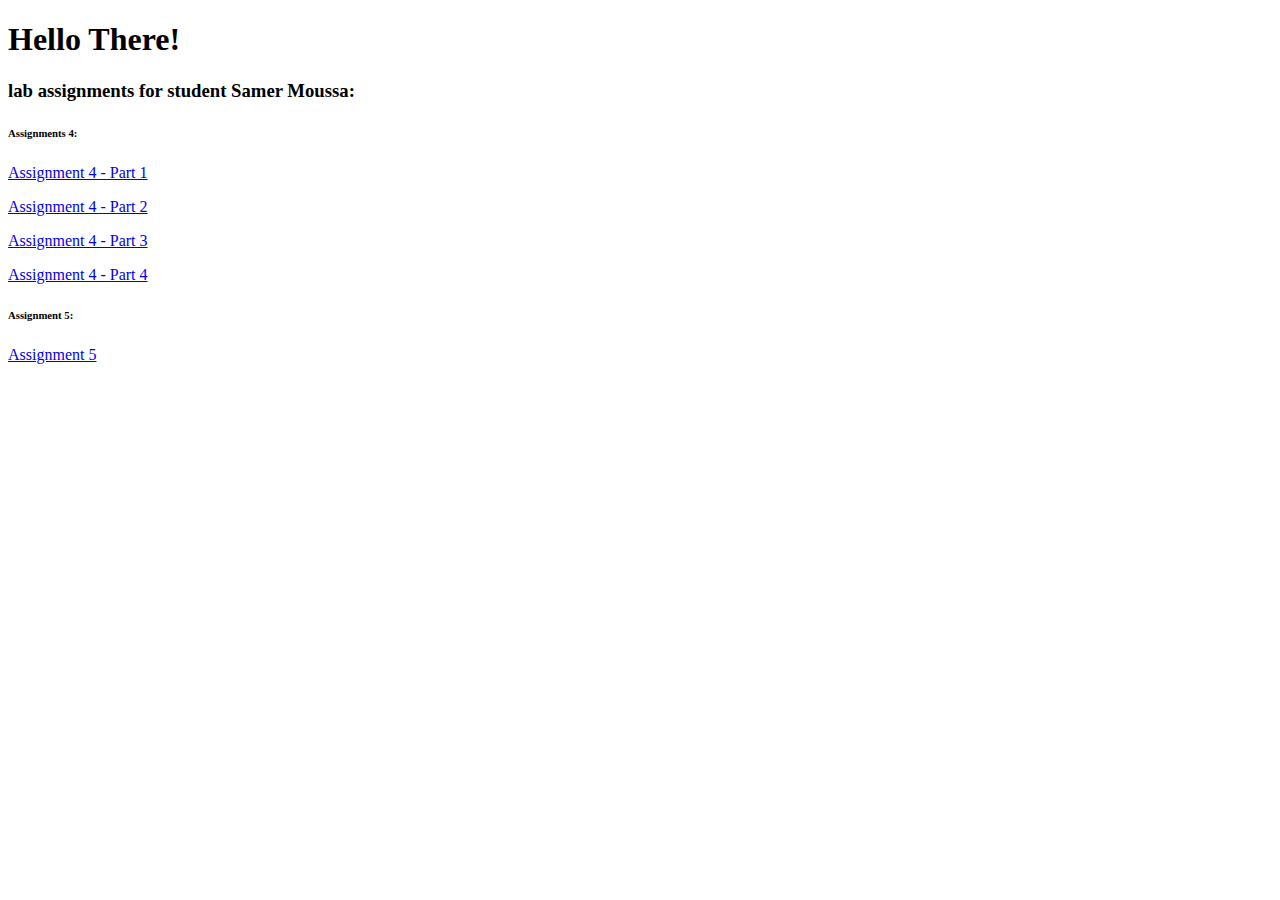
<file: index.html>
<!DOCTYPE html>
<html lang="en">
<head>
    <meta charset="utf-8">
<title>Home Page</title>
        <!--
    Name: Samer Moussa
    Due date: august 15th, 2024
    File Name: index.html
    description: assignments index page
    -->
</head>
<body>
<h1> Hello There! </br></h1>

<h3> lab assignments for student Samer Moussa: </br></h3>
<h6> Assignments 4: </br></h6>
<p> <a href="./Part1/index.html">Assignment 4 - Part 1</a> </p>
<p> <a href="./Part2/index.html">Assignment 4 - Part 2</a> </p>
<p> <a href="./Part3/index.html">Assignment 4 - Part 3</a> </p>
<p> <a href="./Part4/index.html">Assignment 4 - Part 4</a> </p>
<h6> Assignment 5: </br></h6>
<p> <a href="./assignment 5/index.html"> Assignment 5</a></p>
</file>
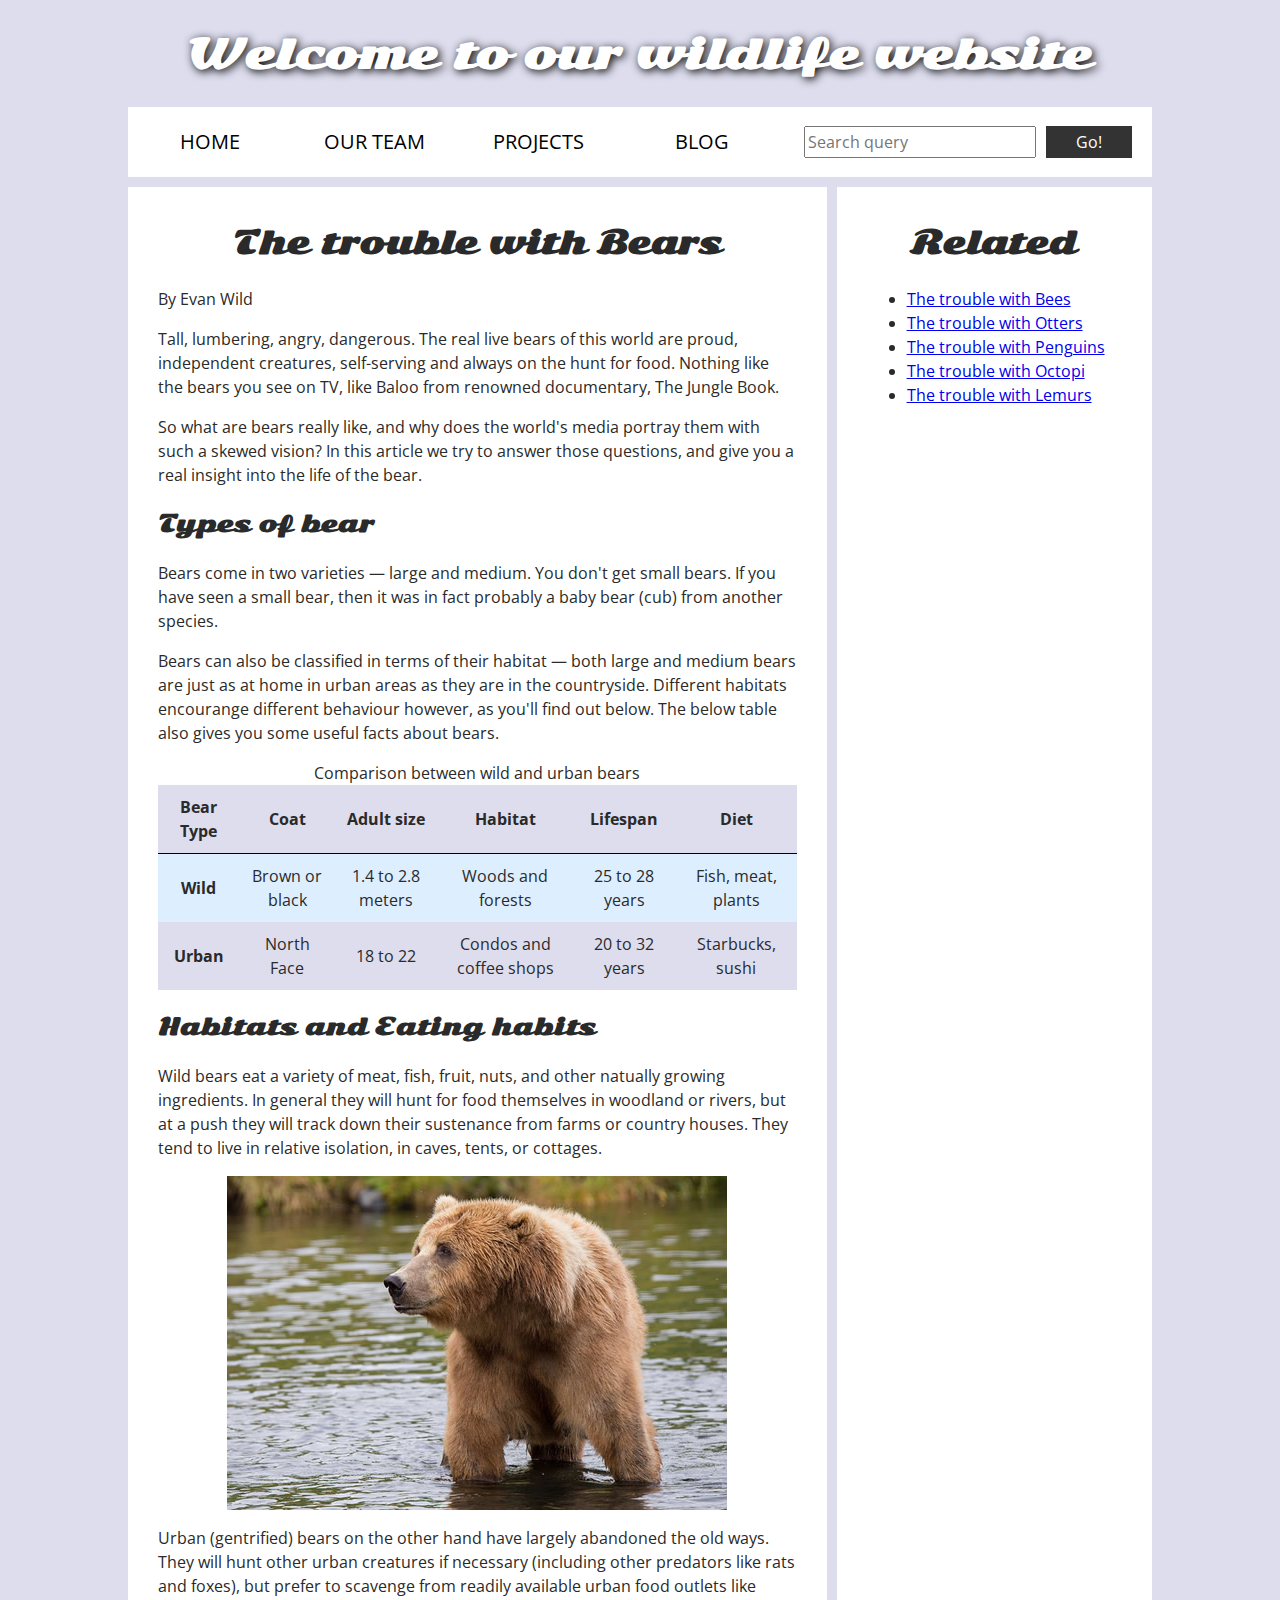
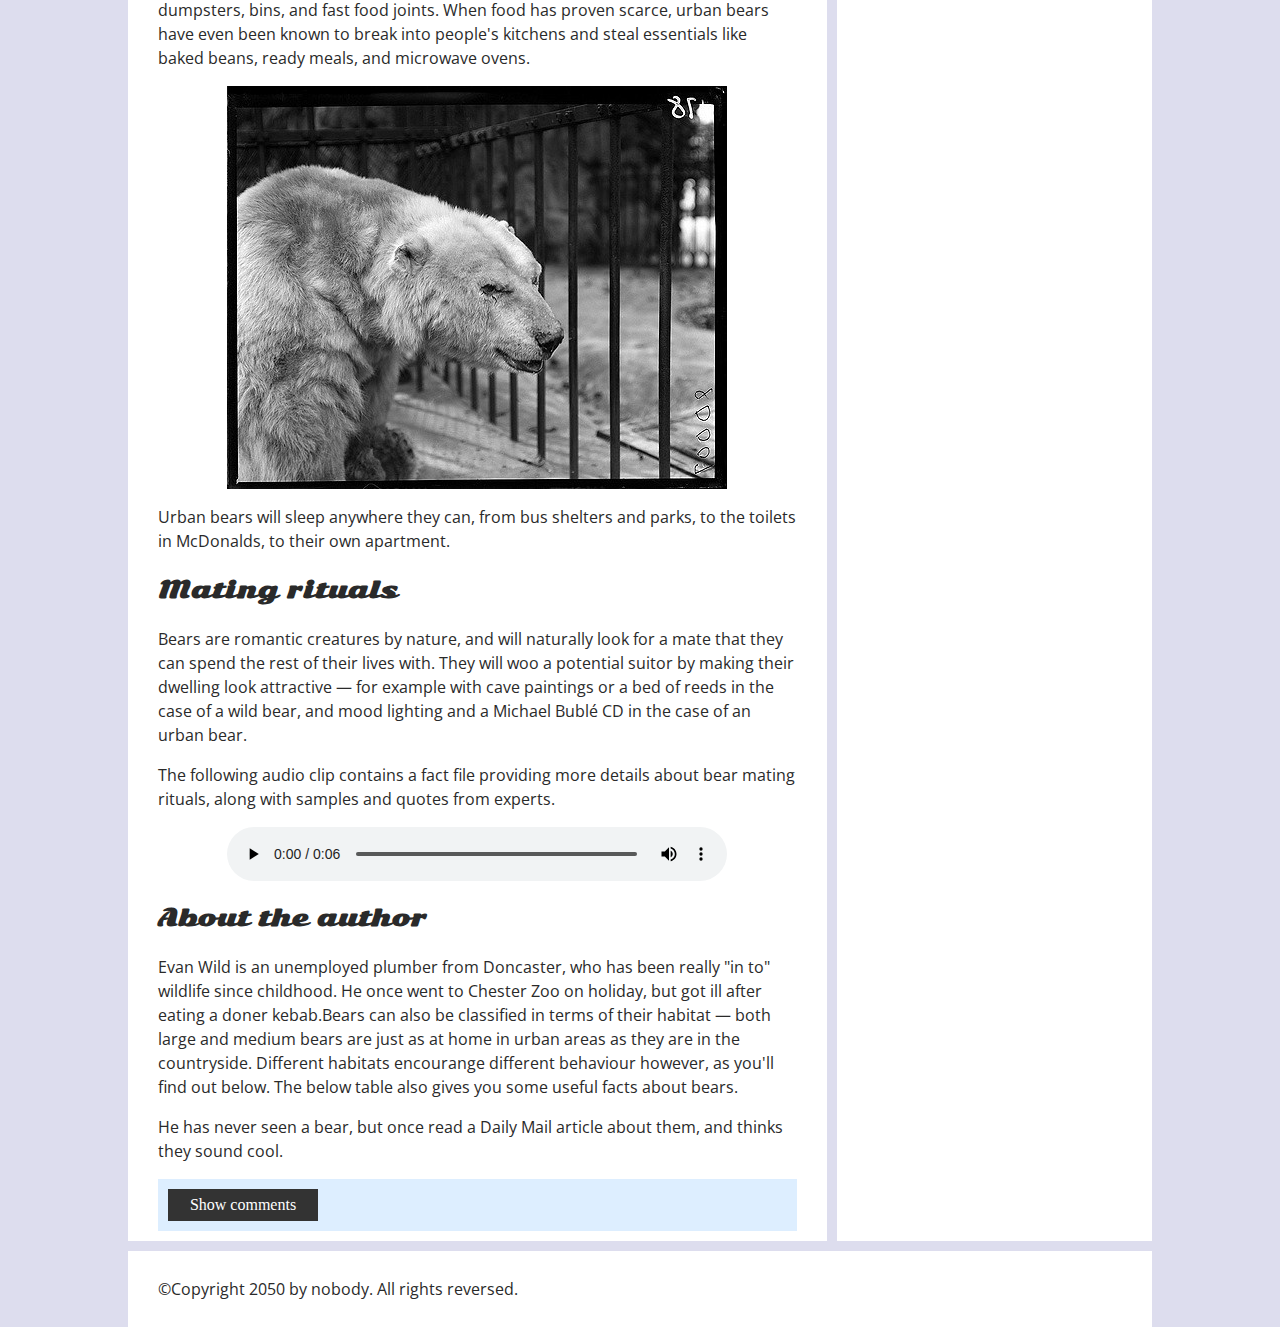
<file: assignment 5/index.html>
<!DOCTYPE html>
<html lang="en">
  <head>
    <!--
    Name: Samer Moussa
    Due date: august 15th, 2024
    File Name: ./assignment 5/index.html
    description: assignment 5 index page
    -->
    <meta charset="utf-8">

    <title>Accessibility assessment</title>
    <link href="https://fonts.googleapis.com/css?family=Open+Sans+Condensed:300|Sonsie+One" rel="stylesheet" type="text/css">
    <link rel="stylesheet" href="style.css">

    <!-- the below three lines are a fix to get HTML5 semantic elements working in old versions of Internet Explorer-->
    <!--[if lt IE 9]>
      <script src="http://html5shiv.googlecode.com/svn/trunk/html5.js"></script>
    <![endif]-->
  </head>

  <body>
    <h1>
      Welcome to our wildlife website
    </h1>

      <nav>
        <ul>
          <li><a href="#" tabindex="1">Home</a></li>
          <li><a href="#" tabindex="2">Our team</a></li>
          <li><a href="#" tabindex="3">Projects</a></li>
          <li><a href="#" tabindex="4">Blog</a></li>
        </ul>
        <form class="search">
          <label for="search-input" class="visually-hidden">Search</label>
          <input type="search" id="search-input" tabindex="5" name="q" placeholder="Search query">
          <label for="go-button" class="visually-hidden">Go</label>
          <input type="submit" tabindex="6" value="Go!">
        </form>
      </nav>

    <main>
      <article>
        <h2>The trouble with Bears</h2>
        <p>By Evan Wild</p>
        <p>Tall, lumbering, angry, dangerous. The real live bears of this world are proud, independent creatures, self-serving and always on the hunt for food. Nothing like the bears you see on TV, like Baloo from renowned documentary, The Jungle Book.</p>
        <p>So what are bears really like, and why does the world's media portray them with such a skewed vision? In this article we try to answer those questions, and give you a real insight into the life of the bear.</p>
        <h3>Types of bear</h3>
        <p>Bears come in two varieties — large and medium. You don't get small bears. If you have seen a small bear, then it was in fact probably a baby bear (cub) from another species.</p>
        <p>Bears can also be classified in terms of their habitat — both large and medium bears are just as at home in urban areas as they are in the countryside. Different habitats encourange different behaviour however, as you'll find out below. The below table also gives you some useful facts about bears.</p>
        <table>
          <caption>Comparison between wild and urban bears</caption>
          <thead>
            <tr>
              <th scope="col">Bear Type</th>
              <th scope="col">Coat</th>
              <th scope="col">Adult size</th>
              <th scope="col">Habitat</th>
              <th scope="col">Lifespan</th>
              <th scope="col">Diet</th>
            </tr>
          </thead>
          <tbody>
            <tr>
              <th scope="row">Wild</th>
              <td>Brown or black</td>
              <td>1.4 to 2.8 meters</td>
              <td>Woods and forests</td>
              <td>25 to 28 years</td>
              <td>Fish, meat, plants</td>
            </tr>
            <tr>
              <th scope="row">Urban</th>
              <td>North Face</td>
              <td>18 to 22</td>
              <td>Condos and coffee shops</td>
              <td>20 to 32 years</td>
              <td>Starbucks, sushi</td>
            </tr>
          </tbody>
        </table>

        <h3>Habitats and Eating habits</h3>
        <p>Wild bears eat a variety of meat, fish, fruit, nuts, and other natually growing ingredients. In general they will hunt for food themselves in woodland or rivers, but at a push they will track down their sustenance from farms or country houses. They tend to live in relative isolation, in caves, tents, or cottages.</p>
        <img src="media/wild-bear.jpg" alt="Wild bear in the forest">
        <p>Urban (gentrified) bears on the other hand have largely abandoned the old ways. They will hunt other urban creatures if necessary (including other predators like rats and foxes), but prefer to scavenge from readily available urban food outlets like dumpsters, bins, and fast food joints. When food has proven scarce, urban bears have even been known to break into people's kitchens and steal essentials like baked beans, ready meals, and microwave ovens.</p>
        <img src="media/urban-bear.jpg" alt="Wild bear in urban city">
        <p>Urban bears will sleep anywhere they can, from bus shelters and parks, to the toilets in McDonalds, to their own apartment.</p>
        <h3>Mating rituals</h3>
      <p>Bears are romantic creatures by nature, and will naturally look for a mate that they can spend the rest of their lives with. They will woo a potential suitor by making their dwelling look attractive — for example with cave paintings or a bed of reeds in the case of a wild bear, and mood lighting and a Michael Bublé CD in the case of an urban bear.</p>
        <p>The following audio clip contains a fact file providing more details about bear mating rituals, along with samples and quotes from experts.</p>
        
        <audio controls tabindex="7">
          <source src="media/bear.mp3" type="audio/mp3">
          <source src="media/bear.ogg" type="audio/ogg">
          <p>The above audio contains the following speech: This isn't really an audio fact file about bears, but it is an audio file that you can transcribe.</p>
          <a href="media/bear.mp3" download>Download the audio file</a>
        </audio>


        <aside>
          <h3>About the author</h3>
          <p>Evan Wild is an unemployed plumber from Doncaster, who has been really "in to" wildlife since childhood. He once went to Chester Zoo on holiday, but got ill after eating a doner kebab.Bears can also be classified in terms of their habitat — both large and medium bears are just as at home in urban areas as they are in the countryside. Different habitats encourange different behaviour however, as you'll find out below. The below table also gives you some useful facts about bears.</p>
          <p>He has never seen a bear, but once read a Daily Mail article about them, and thinks they sound cool.</p>
        </aside>

        <section class="comments">
          <div class="show-hide" tabindex="8">Show comments</div>

          <div class="comment-wrapper">

            <h3>Add comment</h3>

            <form class="comment-form">
              <div class="flex-pair">
                <label for="name" class="visually-hidden">Your name:</label>
                <input type="text" tabindex="9" name="name" id="name" placeholder="Enter your name">
              </div>
              <div class="flex-pair">
                <label for="comment" class="visually-hidden">Your comment:</label>
                <input type="text" tabindex="10" name="comment" id="comment" placeholder="Enter your comment">
              </div>
              <div>
                <input type="submit" tabindex="11"     value="Submit comment">
              </div>
            </form>

            <h3>Comments</h3>
            <ul class="comment-container">
              <li>
                <p>Bob Fossil</p>
                <p>Oh I am so glad you taught me all about the big brown angry guys in the woods. With their sniffing little noses and their bad attitudes, they can sure be a menace — I was thinking of putting them all in a truck and driving them outta here. I run a zoo, you know.</p>
              </li>
            </ul>
          </div>
        </section>
      </article>

      <div class="secondary">
        <h2>Related</h2>

        <ul>
          <li><a href="#">The trouble with Bees</a></li>
          <li><a href="#">The trouble with Otters</a></li>
          <li><a href="#">The trouble with Penguins</a></li>
          <li><a href="#">The trouble with Octopi</a></li>
          <li><a href="#">The trouble with Lemurs</a></li>
        </ul>
      </div>
    </main>

    <footer>
      <p>©Copyright 2050 by nobody. All rights reversed.</p>
    </footer>

    <script src="main.js"></script>

  </body>
</html>
</file>
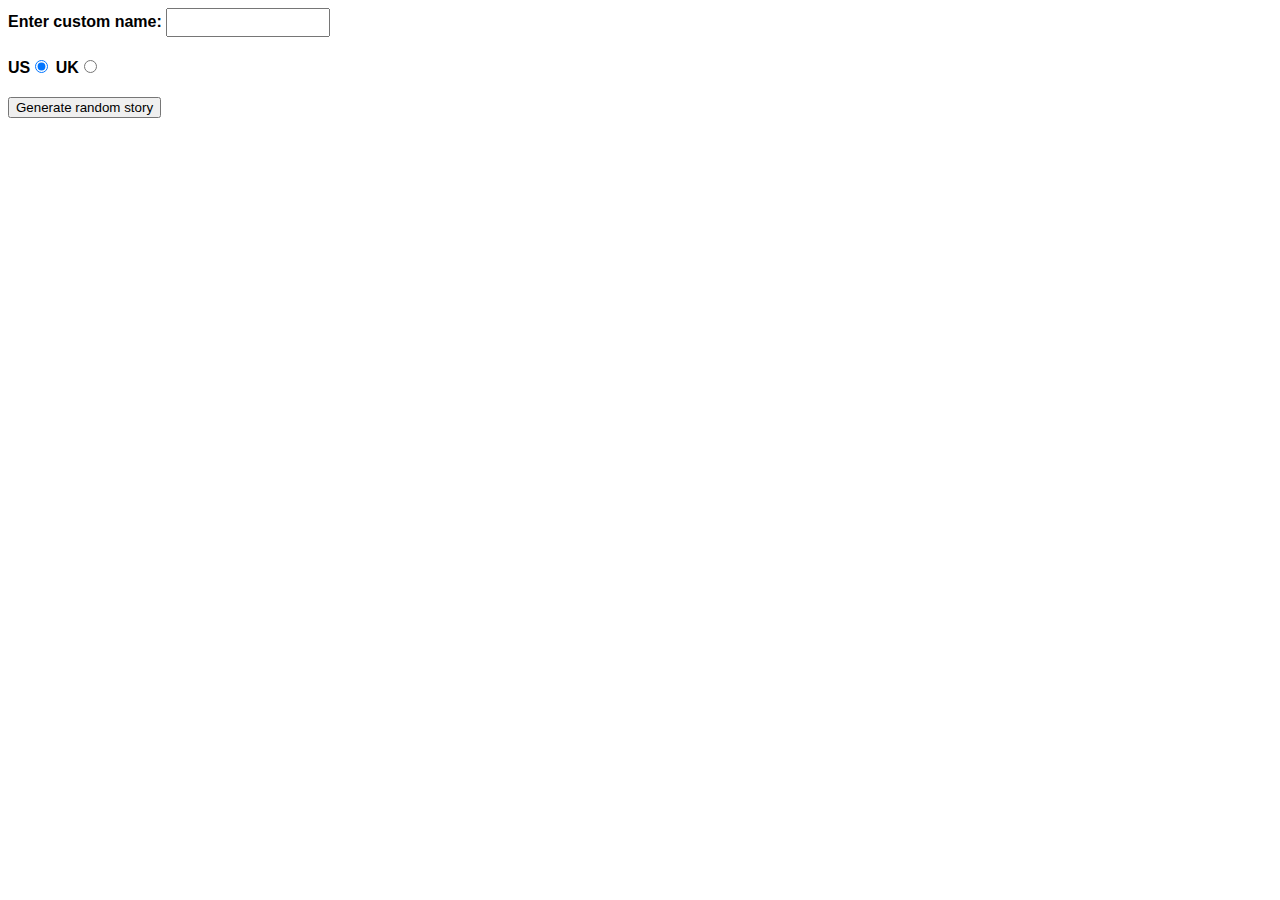
<file: Part1/index.html>
<!DOCTYPE html>
<html lang="en-US">
  <head>
          <!--
      Name: Samer Moussa
      Date: august 1st, 2024
      File Name: index.html
      description: assignment 4 part 1 - silly story generator
      -->
    <meta charset="utf-8" />
    <meta name="viewport" content="width=device-width" />

    <title>Silly story generator</title>

    <style>
      body {
        font-family: helvetica, sans-serif;
        width: 350px;
      }

      label {
        font-weight: bold;
      }

      div {
        padding-bottom: 20px;
      }

      input[type="text"] {
        padding: 5px;
        width: 150px;
      }

      p {
        background: #ffc125;
        color: #5e2612;
        padding: 10px;
        visibility: hidden;
      }
    </style>
  </head>

  <body>
    <div>
      <label for="customname">Enter custom name:</label>
      <input id="customname" type="text" placeholder="" />
    </div>
    <div>
      <label for="us">US</label
      ><input id="us" type="radio" name="ukus" value="us" checked />
      <label for="uk">UK</label
      ><input id="uk" type="radio" name="ukus" value="uk" />
    </div>
    <div>
      <button class="randomize">Generate random story</button>
    </div>
    <!-- Thanks a lot to Willy Aguirre for his help with the code for this assessment -->
    <p class="story"></p>
<script src="main.js">
</script>
  </body>
</html>
</file>
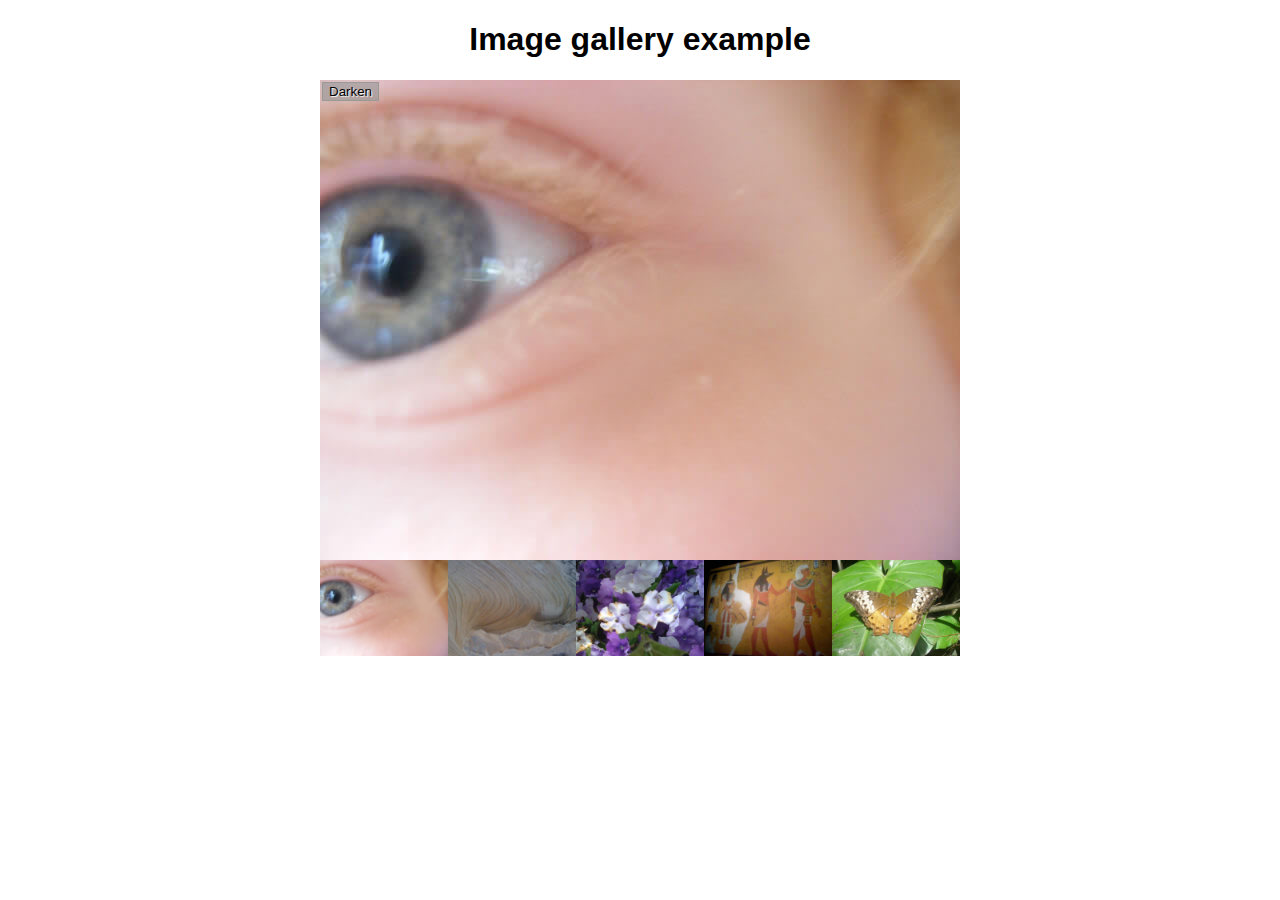
<file: Part2/index.html>
<!DOCTYPE html>
<html lang="en-us">
  <head>
              <!--
      Name: Samer Moussa
      Date: august 1st, 2024
      File Name: index.html
      description: assignment 4 part 2 - images display
      -->
    <meta charset="utf-8">

    <title>Image gallery</title>

    <link rel="stylesheet" href="style.css">
    
  </head>

  <body>
    <h1>Image gallery example</h1>

    <div class="full-img">
      <img class="displayed-img" src="./images/pic1.jpg" alt="Closeup of a human eye">
      <div class="overlay"></div>
      <button class="dark">Darken</button>
    </div>

    <div class="thumb-bar">


    </div>
    <script src="main.js"></script>
  </body>
</html>
</file>
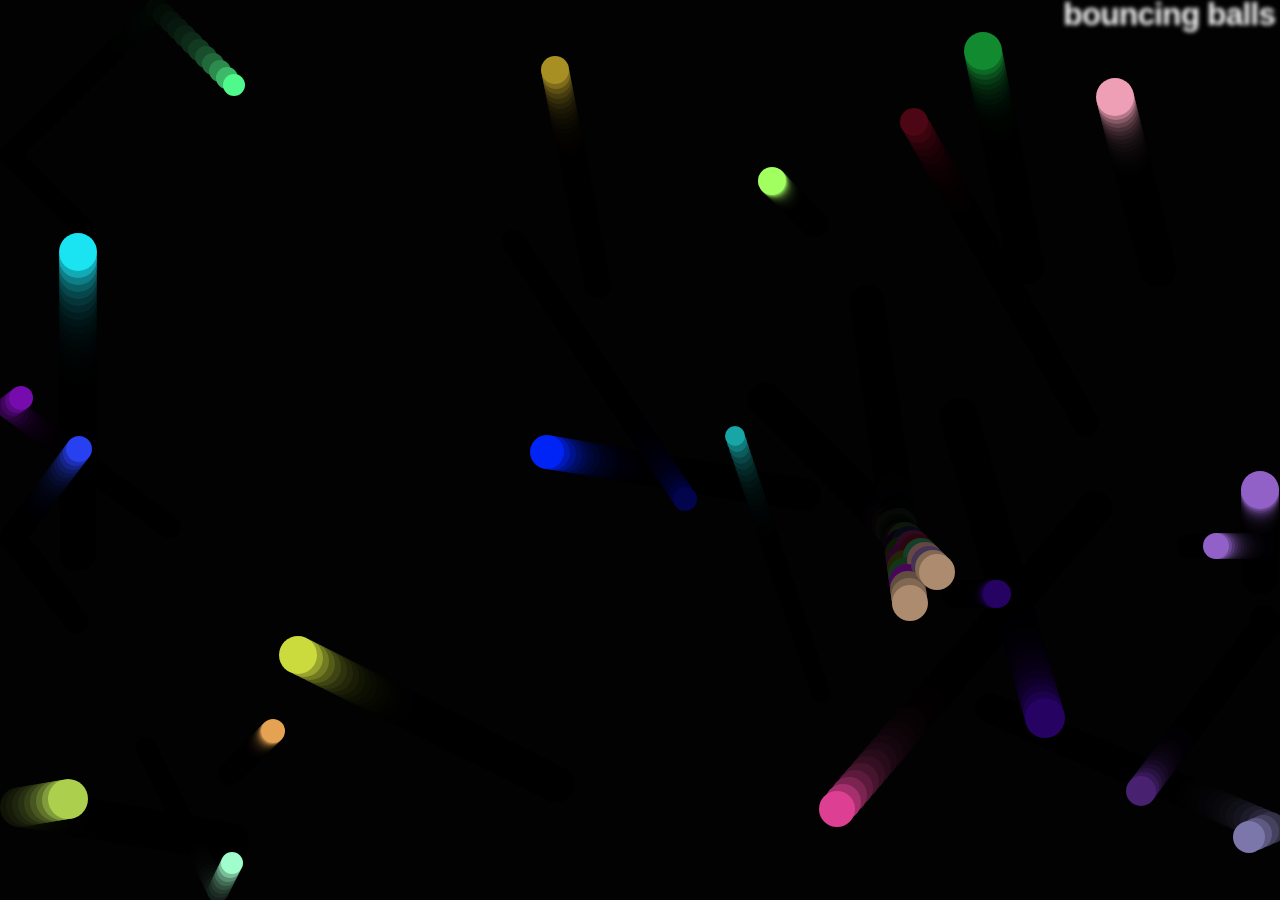
<file: Part3/index.html>
<!DOCTYPE html>
<html lang="en-US">
<head>
    <!--
    Name: Samer Moussa
    Date: august 1st, 2024
    File Name: index.html
    description: assignment 4 part 2 - images display
    -->
    <meta charset="utf-8">
    <meta name="viewport" content="width=device-width">
    <title>Bouncing balls</title>
    <link rel="stylesheet" href="./styles.css">
</head>

<body>
    <h1>bouncing balls</h1>
    <canvas></canvas>
    <script src="./main.js"></script>
</body>
</html>
</file>
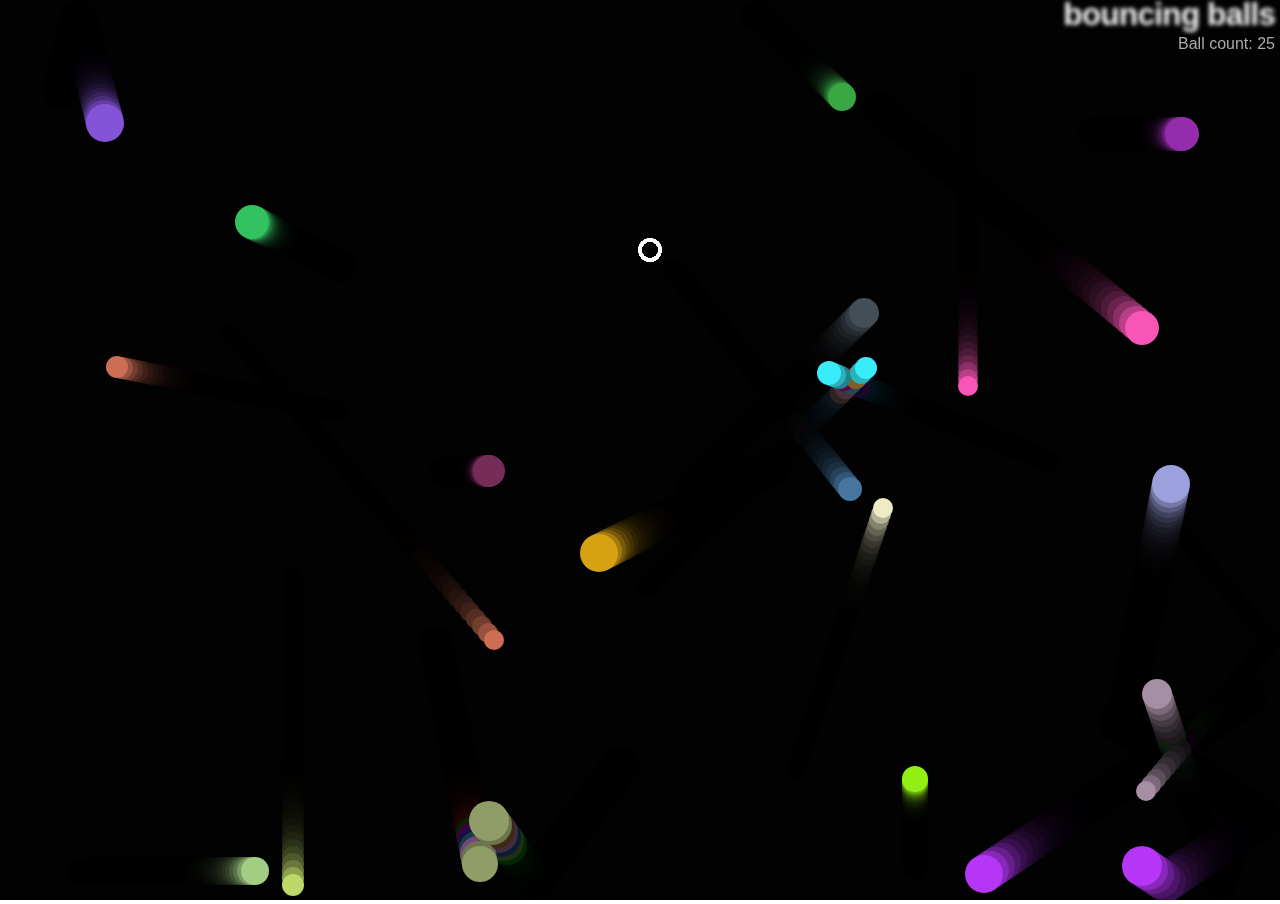
<file: Part4/index.html>
<!DOCTYPE html>
<html lang="en-US">
<head>
    <!--
    Name: Samer Moussa
    Date: august 1st, 2024
    File Name: index.html
    description: assignment 4 part 3 - Adding features to our bouncing balls demo
    -->
    <meta charset="utf-8">
    <meta name="viewport" content="width=device-width">
    <title>Bouncing balls</title>
    <link rel="stylesheet" href="styles.css">
</head>

<body>
    <h1>bouncing balls</h1>
    <p id="score"> Ball count: 0</p>
    <canvas></canvas>

    <script src="main.js"></script>
</body>
</html>
</file>
<file: assignment 5/style.css>
/* || General setup */

html, body {
  margin: 0;
  padding: 0;
}

html {
  font-size: 10px;
  background-color: #dde;
}

body {
  width: 80%;
  min-width: 1024px;
  margin: 0 auto;
}

/* || typography */

h1, h2, h3 {
  font-family: 'Sonsie One', cursive;
  color: #2a2a2a;
}

p, input, li, table, label {
  font-family: 'Open Sans Condensed', sans-serif;
  color: #2a2a2a;
}

h1{
  font-size: 4rem;
  text-align: center;
  color: white;
  text-shadow: 2px 2px 10px black;
}

h2 {
  font-size: 3rem;
  text-align: center;
}

h3 {
  font-size: 2.2rem;
}

p, li, table {
  font-size: 1.6rem;
  line-height: 1.5;
}

/* || header layout */

nav, article, footer, .secondary {
  background-color: white;
}

article, footer, .secondary {
  padding: 10px 30px;
}

article {
  margin-right: 10px;
}

nav {
  height: 50px;
  background-color: ff80ff;
  display: flex;
  padding: 1% 0;
  margin-bottom: 10px;
}

nav ul {
  padding: 0;
  list-style-type: none;
  flex: 2;
  display: flex;
}

nav li {
  display: inline;
  text-align: center;
  flex: 1;
}

nav a {
  display: inline-block;
  font-size: 2rem;
  text-transform: uppercase;
  text-decoration: none;
  color: black;
}

nav .search {
  flex: 1;
  display: flex;
  align-items: center;
  height: 100%;
  padding: 0 2em;
}

.search input {
  font-size: 1.6rem;
  height: 32px;
}

.search input[type="search"] {
  flex: 3;
}

.search input[type="submit"] {
  flex: 1;
  margin-left: 1rem;
  background: #333;
  border: 0;
  color: white;
}

/* || main layout */

main {
  display: flex;
}

article {
  flex: 5;
}

.secondary {
  flex: 2;
}

footer {
  margin-top: 10px;
}

/* Table styling */

table {
  width: 100%;
  background-color: #dde;
  border-collapse: collapse;
}

th, td {
  padding: 10px;
}

td {
  text-align: center;
}

th[scope="col"] {
  border-bottom: 1px solid black;
}

tbody tr:nth-child(odd) {
  background-color: #def;
}

/* styling content images and audio */

img, audio {
  display: block;
  margin: 0 auto;
}

audio {
  width: 500px;
}

/* Comments styling */

.comments {
  background-color: #def;
  padding: 10px;
}

.show-hide {
  cursor: pointer;
}

.comments font[size="6"] {
  font-size: 2rem;
}

.comments font[size="6"]:nth-of-type(2) {
  margin-bottom: 0;
}

.comment-form {
  margin-bottom: 3rem;
}

.comment-form .flex-pair {
  display: flex;
  padding: 0 3rem 1rem;
}

.comment-form label {
  align-self: center;
  flex: 2;
  text-align: right;
}

.comment-form input {
  margin-left: 1rem;
  flex: 6;
}

.show-hide {
  text-align: center;
  width: 150px;
}

.comment-form input, .comment-form label, .show-hide {
  font-size: 1.6rem;
  line-height: 32px;
}

.comment-form input[type="submit"], .show-hide {
  background: #333;
  border: 0;
  color: white;
}

.comment-form input[type="submit"] {
  width: 30%;
  display: block;
  margin: 0 auto;
}

.comment-container {
  margin-top: 0;
}

.comment-container li {
  list-style-type: none;
  display: flex;
}

.comment-container li p:nth-child(1) {
  flex: 1;
  font-weight: bold;
}

.comment-container li p:nth-child(2) {
  flex: 5;
}

.visually-hidden{
  position: absolute;
  width: 1px;
  height: 1px;
  margin: -1px;
  padding: 0;
  overflow: hidden;
  clip: rect(0,0,0,0);
  border: 0;
}
</file>
<file: Part2/style.css>
h1 {
  font-family: helvetica, arial, sans-serif;
  text-align: center;
}

body {
  width: 640px;
  margin: 0 auto;
}

.full-img {
  position: relative;
  display: block;
  width: 640px;
  height: 480px;
}

.overlay {
  position: absolute;
  top: 0;
  left: 0;
  width: 640px;
  height: 480px;
  background-color: rgba(0,0,0,0);
}

button {
  border: 0;
  background: rgba(150,150,150,0.6);
  text-shadow: 1px 1px 1px white;
  border: 1px solid #999;
  position: absolute;
  cursor: pointer;
  top: 2px;
  left: 2px;
}

.thumb-bar img {
  display: block;
  width: 20%;
  float: left;
  cursor: pointer;
}
</file>
<file: Part3/styles.css>
html, body {
    margin: 0;
}

html {
    font-family: 'Helvetica Neue', Helvetica, Arial, sans-serif;
    height: 100%;
}

body {
    overflow: hidden;
    height: inherit;
}

h1 {
    font-size: 2rem;
    letter-spacing: -1px;
    position: absolute;
    margin: 0;
    top: -4px;
    right: 5px;

    color: transparent;
    text-shadow: 0 0 4px white;
}
</file>
<file: Part4/styles.css>
html, body {
    margin: 0;
}

html {
    font-family: 'Helvetica Neue', Helvetica, Arial, sans-serif;
    height: 100%;
}

body {
    overflow: hidden;
    height: inherit;
}

h1 {
    font-size: 2rem;
    letter-spacing: -1px;
    position: absolute;
    margin: 0;
    top: -4px;
    right: 5px;

    color: transparent;
    text-shadow: 0 0 4px white;
}

p {
    position: absolute;
    margin: 0;
    top: 35px;
    right: 5px;
    color: #aaa;
}
</file>
